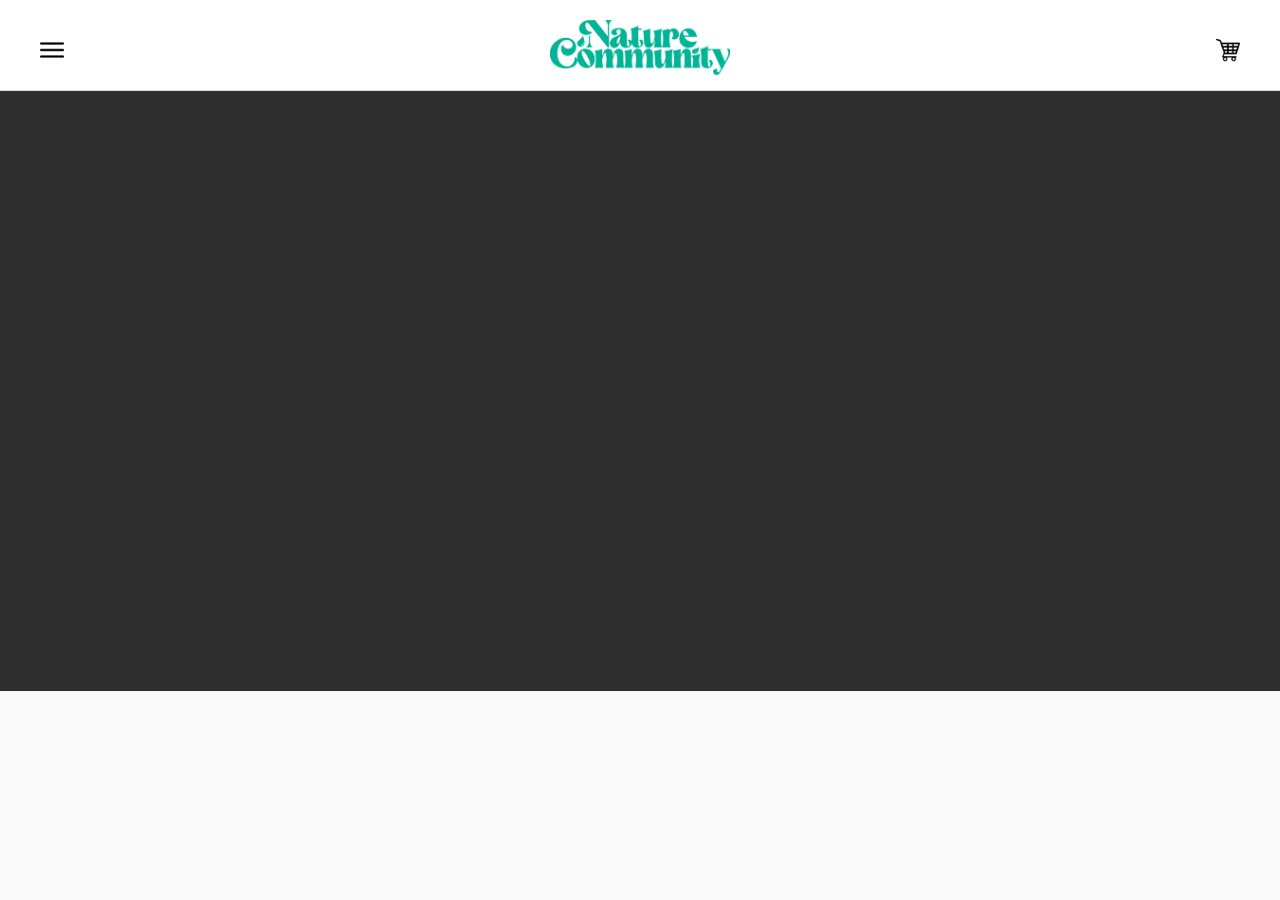
<file: index.html>
<!DOCTYPE html>
<html lang="pt-BR">
<head>
    <meta charset="UTF-8">
    <meta name="viewport" content="width=device-width, initial-scale=1.0">
    <title>NatureCommunity</title>
    <link rel="stylesheet" href="style.css">
    <script defer src="js/main.js"></script>
</head>
<body>
    <header>
        <div class="header-container">
            <div class="menu-icon">
                <img src="sources/menu.png" alt="Menu" id="menuIcon" class="icons_size">
            </div>

            <div class="logo">
                <img src="sources/firstlogo.png" alt="Logo da Naco" id="firstlogo">
            </div>

            <div class="cart-icon">
                <img src="sources/shop.png" alt="Carrinho" class="icons_size">
            </div>
        </div>

        <div id="dropdownMenu" class="dropdown-menu hidden">
            <div class="search-bar">
                <input type="text" id="searchInput" placeholder="Curioso">
            </div>
            <ul>
                <li><a href="pages/products.html">Produtos</a></li>
                <li><a href="pages/contacts.html">Contato</a></li>
                <li><a href="pages/trocasedevolucao.html">Trocas e Devoluções</a></li>
            </ul>
        </div>
    </header>

    <section class="banner">
    </section>
</html>
</file>
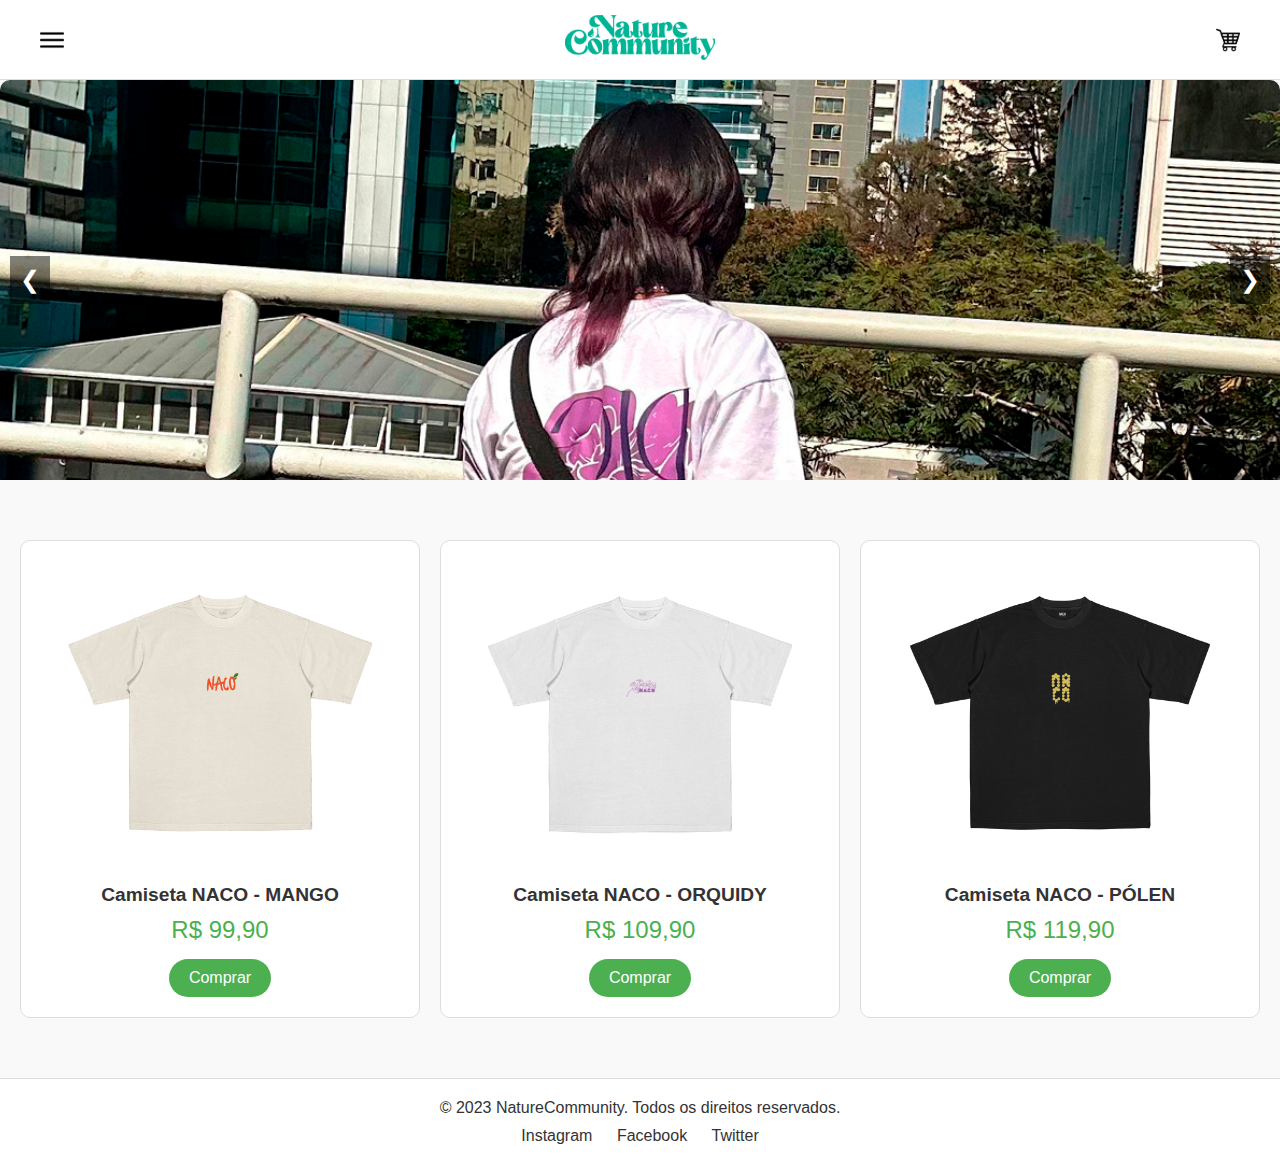
<file: pages/products.html>
<!DOCTYPE html>
<html lang="pt-BR">
<head>
    <meta charset="UTF-8">
    <meta name="viewport" content="width=device-width, initial-scale=1.0">
    <title>NatureCommunity</title>
    <link rel="stylesheet" href="/style.css">
    <link rel="stylesheet" href="styles/products.css">
    <script defer src="/js/main.js"></script>
    <script defer src="/js/products.js"></script>
</head>
<body>
    <!-- Cabeçalho -->
    <header>
        <div class="header-container">
            <div class="menu-icon">
                <img src="/sources/menu.png" alt="Menu" id="menuIcon" class="icons_size">
            </div>
            <div class="logo">
                <img src="/sources/firstlogo.png" alt="Logo da Naco" id="firstlogo">
            </div>
            <div class="cart-icon">
                <img src="/sources/shop.png" alt="Carrinho" class="icons_size">
            </div>
        </div>

        <!-- Menu Suspenso -->
        <div id="dropdownMenu" class="dropdown-menu hidden">
            <div class="search-bar">
                <input type="text" id="searchInput" placeholder="Curioso">
            </div>
            <ul>
                <li><a href="/index.html">Pagina Inicial</a></li>
                <li><a href="contacts.html">Contato</a></li>
                <li><a href="trocasedevolucao.html">Trocas e Devoluções</a></li>
            </ul>
        </div>
    </header>

    <!-- Banner (Carrossel) -->
    <section class="carousel">
        <div class="carousel-inner">
            <div class="carousel-item active">
                <img src="/sources/carrosel1.png" alt="Pessoa usando Camiseta NatureCommunity">
            </div>
            <div class="carousel-item">
                <img src="/sources/carrosel1.png" alt="Pessoa usando Moletom NatureCommunity">
            </div>
            <div class="carousel-item">
                <img src="/sources/carrosel1.png" alt="Pessoa usando Boné NatureCommunity">
            </div>
        </div>
        <!-- Botões de navegação -->
        <button class="carousel-control prev" onclick="prevSlide()">&#10094;</button>
        <button class="carousel-control next" onclick="nextSlide()">&#10095;</button>
    </section>

        <!-- Lista de Produtos -->
        <main class="product-grid">
            <div class="product-card">
                <img src="/sources/nacomango.png" alt="Camiseta NACO - MANGO">
                <h3>Camiseta NACO - MANGO</h3>
                <p class="price">R$ 99,90</p>
                <button class="btn-buy">Comprar</button>
            </div>
            <div class="product-card">
                <img src="/sources/nacoorquidy.png" alt="Camiseta NACO - ORQUIDY">
                <h3>Camiseta NACO - ORQUIDY</h3>
                <p class="price">R$ 109,90</p>
                <button class="btn-buy">Comprar</button>
            </div>
            <div class="product-card">
                <img src="/sources/nacopolen.png" alt="Camiseta NACO - PÓLEN">
                <h3>Camiseta NACO - PÓLEN</h3>
                <p class="price">R$ 119,90</p>
                <button class="btn-buy">Comprar</button>
            </div>
            <!-- Adicione mais produtos aqui -->
        </main>
    </div>

    <!-- Rodapé -->
    <footer>
        <p>&copy; 2023 NatureCommunity. Todos os direitos reservados.</p>
        <div class="social-links">
            <a href="#">Instagram</a>
            <a href="#">Facebook</a>
            <a href="#">Twitter</a>
        </div>
    </footer>
</body>
</html>
</file>
<file: style.css>
* {
    margin: 0;
    padding: 0;
    box-sizing: border-box;
    font-family: 'Arial', sans-serif;
}

body {
    background-color: #f9f9f9;
}


header {
    background: white;
    border-bottom: 1px solid #ddd;
    padding: 20px;
    padding-bottom: 70px;
    position: relative;
    height: 80px;
}

.header-container {
    display: flex;
    justify-content: space-between;
    align-items: center;
    max-width: 1200px;
    margin: 0 auto;
}

.logo img {
    width: 180px;
    height: auto;
}

.menu-icon, .cart-icon {
    display: flex;
    align-items: center;
}

.icons_size {
    width: 24px;
    height: 24px;
    cursor: pointer;
    transition: opacity 0.3s ease;
}

.icons_size:hover {
    opacity: 0.7;
}

.dropdown-menu {
    position: absolute;
    top: 100%;
    left: 20px;
    width: 300px;
    background: white;
    border: 1px solid #ccc;
    border-radius: 10px;
    box-shadow: 0px 4px 6px rgba(0, 0, 0, 0.1);
    padding: 20px;
    transition: opacity 0.3s ease, transform 0.3s ease;
    opacity: 0;
    pointer-events: none;
    z-index: 1000;
}

.dropdown-menu.show {
    opacity: 1;
    pointer-events: all;
    transform: translateY(10px);
}

.dropdown-menu .search-bar {
    margin-bottom: 20px;
}

.dropdown-menu .search-bar input {
    width: 100%;
    padding: 10px;
    border: 1px solid #b7cfb7;
    border-radius: 25px;
    font-size: 14px;
    outline: none;
}

.dropdown-menu ul {
    list-style: none;
}

.dropdown-menu ul li {
    margin-bottom: 10px;
}

.dropdown-menu ul li a {
    text-decoration: none;
    color: #333;
    font-size: 14px;
    font-weight: bold;
    transition: color 0.3s ease;
}

.dropdown-menu ul li a:hover {
    color: #4CAF50;
}

/* Banner */
.banner {
    background-image: url('sources/banner1.png'); /* Imagem de fundo */
    background-size: cover;
    background-position: center;
    height: 600px; /* Altura do banner */
    display: flex;
    align-items: center;
    justify-content: center;
    text-align: center;
    color: white;
    padding: 20px;
}
</file>
<file: pages/styles/products.css>
/* Estilos Gerais */
* {
    margin: 0;
    padding: 0;
    box-sizing: border-box;
    font-family: Arial, sans-serif;
}

body {
    background-color: #f9f9f9;
    color: #333;
}

/* Cabeçalho */
header {
    background: white;
    border-bottom: 1px solid #ddd;
    padding: 10px 20px;
    display: flex;
    justify-content: space-between;
    align-items: center;
}

.header-container {
    display: flex;
    justify-content: space-between;
    align-items: center;
    width: 100%;
    max-width: 1200px;
    margin: 0 auto;
}

.logo img {
    width: 150px;
    height: auto;
}

.icons_size {
    width: 24px;
    height: 24px;
    cursor: pointer;
}

/* Menu Suspenso */
.dropdown-menu {
    position: absolute;
    top: 70px;
    left: 20px;
    background: white;
    border: 1px solid #ddd;
    border-radius: 10px;
    padding: 10px;
    display: none;
}

.dropdown-menu.show {
    display: block;
}

/* Carrossel */
.carousel {
    position: relative;
    width: 100%;
    height: 400px; /* Altura do carrossel */
    overflow: hidden;
    margin-bottom: 40px;
}

.carousel-inner {
    display: flex;
    transition: transform 0.5s ease-in-out;
}

.carousel-item {
    min-width: 100%;
    box-sizing: border-box;
}

.carousel-item img {
    width: 100%;
    height: 100%;
    object-fit: cover; /* Garante que a imagem cubra o slide */
    border-radius: 10px;
}

/* Botões de navegação */
.carousel-control {
    position: absolute;
    top: 50%;
    transform: translateY(-50%);
    background-color: rgba(0, 0, 0, 0.5);
    color: white;
    border: none;
    padding: 10px;
    cursor: pointer;
    font-size: 24px;
    z-index: 10;
}

.carousel-control.prev {
    left: 10px;
}

.carousel-control.next {
    right: 10px;
}

.carousel-control:hover {
    background-color: rgba(0, 0, 0, 0.8);
}

/* Lista de Produtos */
.product-grid {
    display: grid;
    grid-template-columns: repeat(auto-fit, minmax(250px, 1fr));
    gap: 20px;
    padding: 20px;
}

.product-card {
    background: white;
    border: 1px solid #ddd;
    border-radius: 10px;
    padding: 20px;
    text-align: center;
    transition: transform 0.3s ease, box-shadow 0.3s ease;
}

.product-card:hover {
    transform: translateY(-5px);
    box-shadow: 0px 4px 6px rgba(0, 0, 0, 0.1);
}

.product-card img {
    width: 85%;
    border-radius: 10px;
    margin-bottom: 15px;
}

.product-card h3 {
    font-size: 1.2rem;
    margin-bottom: 10px;
}

.product-card .price {
    font-size: 1.5rem;
    color: #4CAF50;
    margin-bottom: 15px;
}

.btn-buy {
    padding: 10px 20px;
    background: #4CAF50;
    color: white;
    border: none;
    border-radius: 25px;
    font-size: 1rem;
    cursor: pointer;
    transition: background 0.3s ease;
}

.btn-buy:hover {
    background: #45a049;
}

/* Rodapé */
footer {
    text-align: center;
    padding: 20px;
    background: white;
    border-top: 1px solid #ddd;
    margin-top: 40px;
}

.social-links {
    margin-top: 10px;
}

.social-links a {
    margin: 0 10px;
    text-decoration: none;
    color: #333;
    font-size: 1rem;
    transition: color 0.3s ease;
}

.social-links a:hover {
    color: #4CAF50;
}

/* Media Queries para Responsividade */

/* Celulares (até 600px) */
@media (max-width: 600px) {
    .header-container {
        padding: 10px;
    }

    .logo img {
        width: 120px;
    }

    .carousel {
        height: 250px; /* Altura menor para celulares */
    }

    .carousel-control {
        font-size: 18px; /* Botões menores */
        padding: 8px;
    }

    .product-grid {
        grid-template-columns: repeat(auto-fit, minmax(150px, 1fr)); /* 1 coluna em celulares */
        gap: 10px;
        padding: 10px;
    }

    .product-card {
        padding: 15px;
    }

    .product-card h3 {
        font-size: 1rem;
    }

    .product-card .price {
        font-size: 1.2rem;
    }

    .btn-buy {
        padding: 8px 16px;
        font-size: 0.9rem;
    }
}

/* Tablets (601px a 1024px) */
@media (min-width: 601px) and (max-width: 1024px) {
    .carousel {
        height: 300px; /* Altura média para tablets */
    }

    .product-grid {
        grid-template-columns: repeat(auto-fit, minmax(200px, 1fr)); /* 2 colunas em tablets */
        gap: 15px;
        padding: 15px;
    }

    .product-card {
        padding: 18px;
    }

    .product-card h3 {
        font-size: 1.1rem;
    }

    .product-card .price {
        font-size: 1.3rem;
    }

    .btn-buy {
        padding: 9px 18px;
        font-size: 0.95rem;
    }
}

/* PCs (acima de 1024px) */
@media (min-width: 1025px) {
    .carousel {
        height: 400px; /* Altura padrão para PCs */
    }

    .product-grid {
        grid-template-columns: repeat(auto-fit, minmax(250px, 1fr)); /* 3 colunas em PCs */
        gap: 20px;
        padding: 20px;
    }

    .product-card {
        padding: 20px;
    }

    .product-card h3 {
        font-size: 1.2rem;
    }

    .product-card .price {
        font-size: 1.5rem;
    }

    .btn-buy {
        padding: 10px 20px;
        font-size: 1rem;
    }
}
</file>
